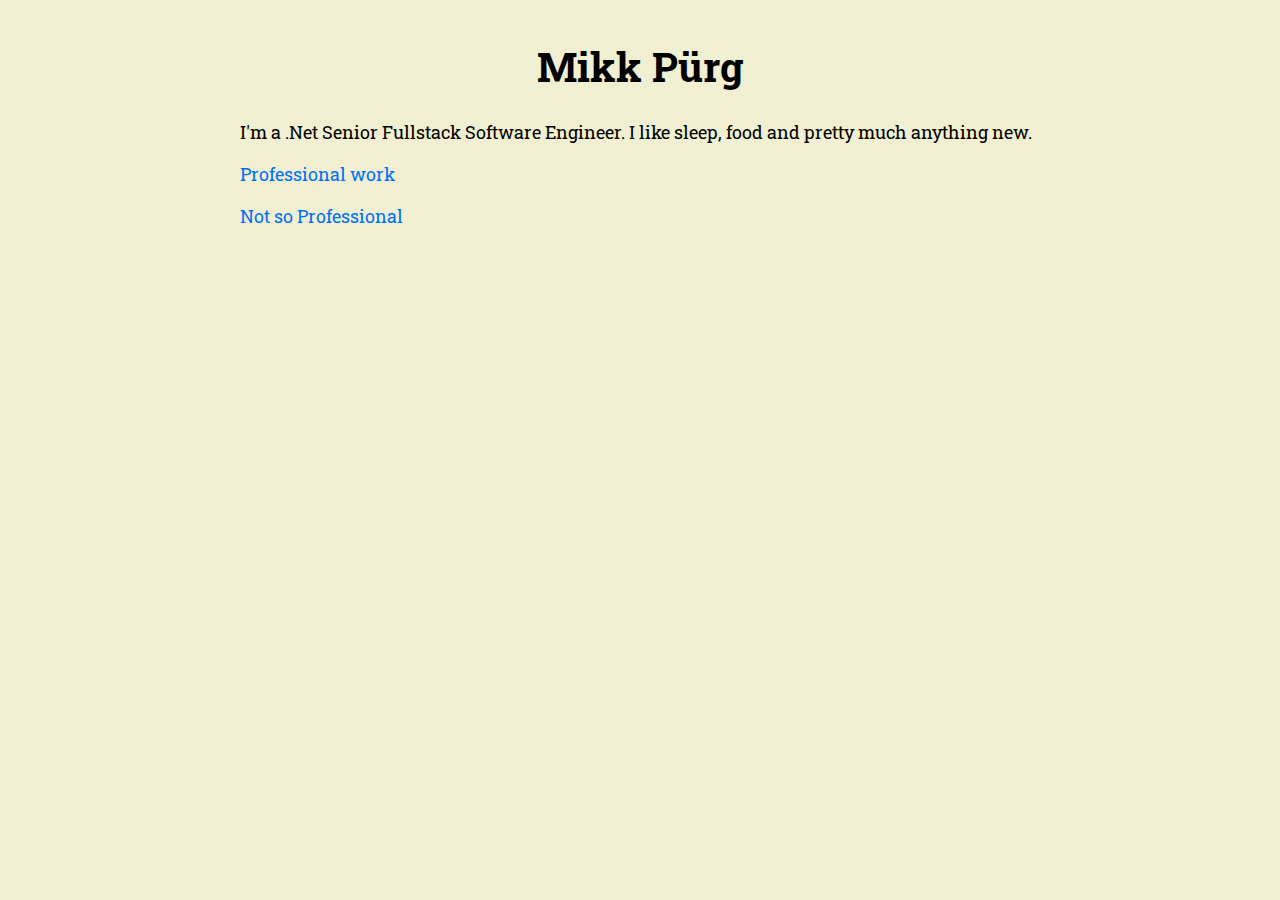
<file: index.html>
<!DOCTYPE html>
<html>
<head>
	<meta charset="utf-8" />
	<title>Life of Mikk</title>
	<link rel="preconnect" href="https://fonts.googleapis.com">
	<link rel="preconnect" href="https://fonts.gstatic.com" crossorigin>
	<link href="https://fonts.googleapis.com/css2?family=Roboto+Slab:wght@400;700&display=swap" rel="stylesheet">
	<link rel="stylesheet" href="/style.css">
</head>
<body>
	<div class="layout-container">
		<h1 class="heading">Mikk Pürg</h1>

		<p>I'm a .Net Senior Fullstack Software Engineer. I like sleep, food and pretty much anything new.</p>
		<p><a href="/career.html">Professional work</a></p>
		<p><a href="/fun.html">Not so Professional</a></p>
	</div>
</body>
</html>
</file>
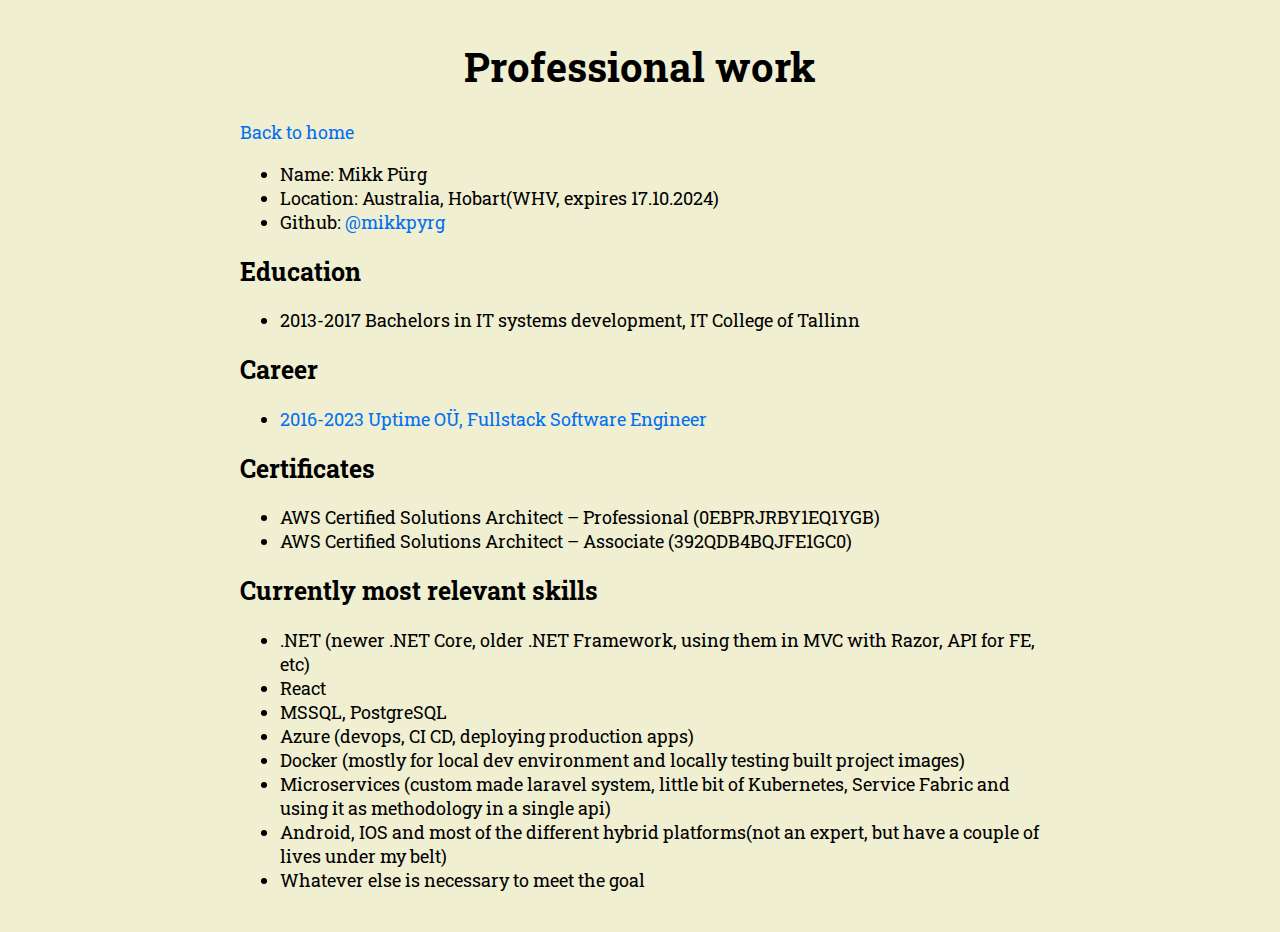
<file: career.html>
<!DOCTYPE html>
<html>
<head>
	<meta charset="utf-8" />
	<title>Life of Mikk</title>
	<link rel="preconnect" href="https://fonts.googleapis.com">
	<link rel="preconnect" href="https://fonts.gstatic.com" crossorigin>
	<link href="https://fonts.googleapis.com/css2?family=Roboto+Slab:wght@400;700&display=swap" rel="stylesheet">
	<link rel="stylesheet" href="/style.css">
</head>
<body>
	<div class="layout-container">
		<h1 class="heading">Professional work</h1>
		<p><a href="/index.html">Back to home</a></p>
		<ul>
			<li>Name: Mikk Pürg</li>
			<li>Location: Australia, Hobart(WHV, expires 17.10.2024)</li>
			<li>Github:  <a href="https://github.com/mikkpyrg" target="_blank" rel="noopener noreferrer" >@mikkpyrg</a></li>
		</ul>
		<h2 class="sub-heading">Education</h2>
		<ul>
			<li>2013-2017 Bachelors in IT systems development, IT College of Tallinn</li>
		</ul>
		<h2 class="sub-heading">Career</h2>
		<ul>
			<li><a href="/uptime.html">2016-2023 Uptime OÜ, Fullstack Software Engineer</a></li>
		</ul>
		<h2 class="sub-heading">Certificates</h2>
		<ul>
			<li>AWS Certified Solutions Architect – Professional (0EBPRJRBY1EQ1YGB)</li>
			<li>AWS Certified Solutions Architect – Associate (392QDB4BQJFE1GC0)</li>
		</ul>
		<h2 class="sub-heading">Currently most relevant skills</h2>
		<ul>
			<li>.NET (newer .NET Core, older .NET Framework, using them in MVC with Razor, API for FE, etc)</li>
			<li>React</li>
			<li>MSSQL, PostgreSQL</li>
			<li>Azure (devops, CI CD, deploying production apps)</li>
			<li>Docker (mostly for local dev environment and locally testing built project images)</li>
			<li>Microservices (custom made laravel system, little bit of Kubernetes, Service Fabric and using it as methodology in a single api)</li>
			<li>Android, IOS and most of the different hybrid platforms(not an expert, but have a couple of lives under my belt)</li>
			<li>Whatever else is necessary to meet the goal</li>
		</ul>
	</div>
</body>
</html>
</file>
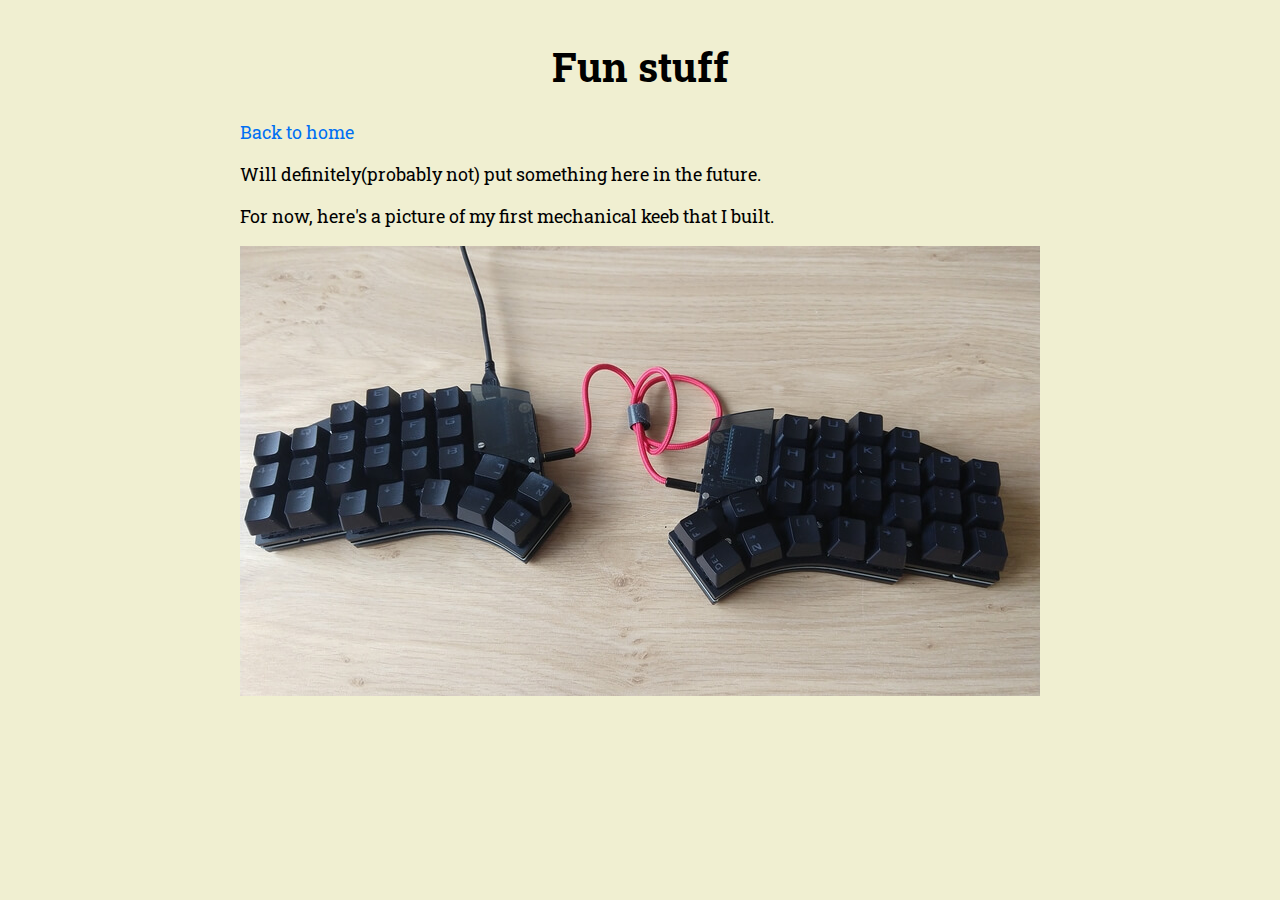
<file: fun.html>
<!DOCTYPE html>
<html>
<head>
	<meta charset="utf-8" />
	<title>Life of Mikk</title>
	<link rel="preconnect" href="https://fonts.googleapis.com">
	<link rel="preconnect" href="https://fonts.gstatic.com" crossorigin>
	<link href="https://fonts.googleapis.com/css2?family=Roboto+Slab:wght@400;700&display=swap" rel="stylesheet">
	<link rel="stylesheet" href="/style.css">
</head>
<body>
	<div class="layout-container">
		<h1 class="heading">Fun stuff</h1>
		<p><a href="/index.html">Back to home</a></p>
		<p>Will definitely(probably not) put something here in the future.</p>
		<p>For now, here's a picture of my first mechanical keeb that I built.</p>
		<img src="/keeb.jpg" title="Mechanical keyboard"/>
	</div>
</body>
</html>
</file>
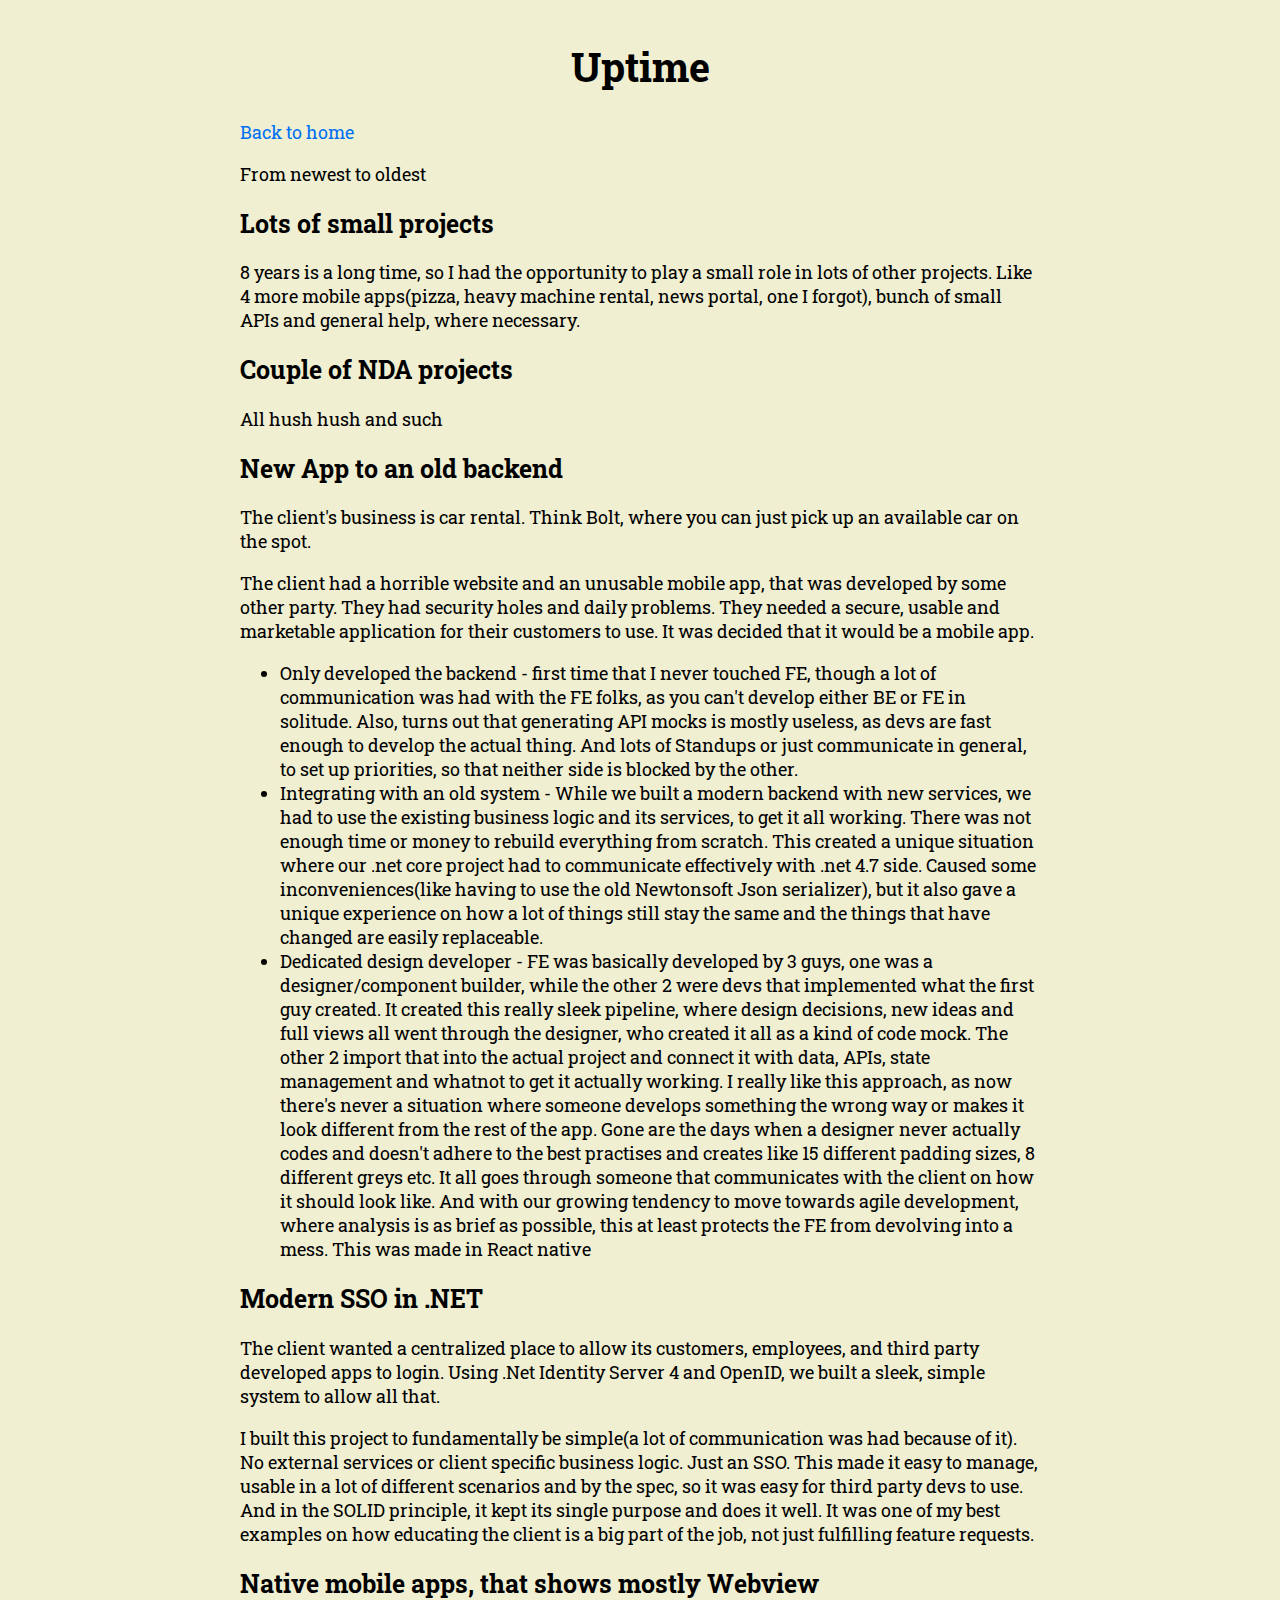
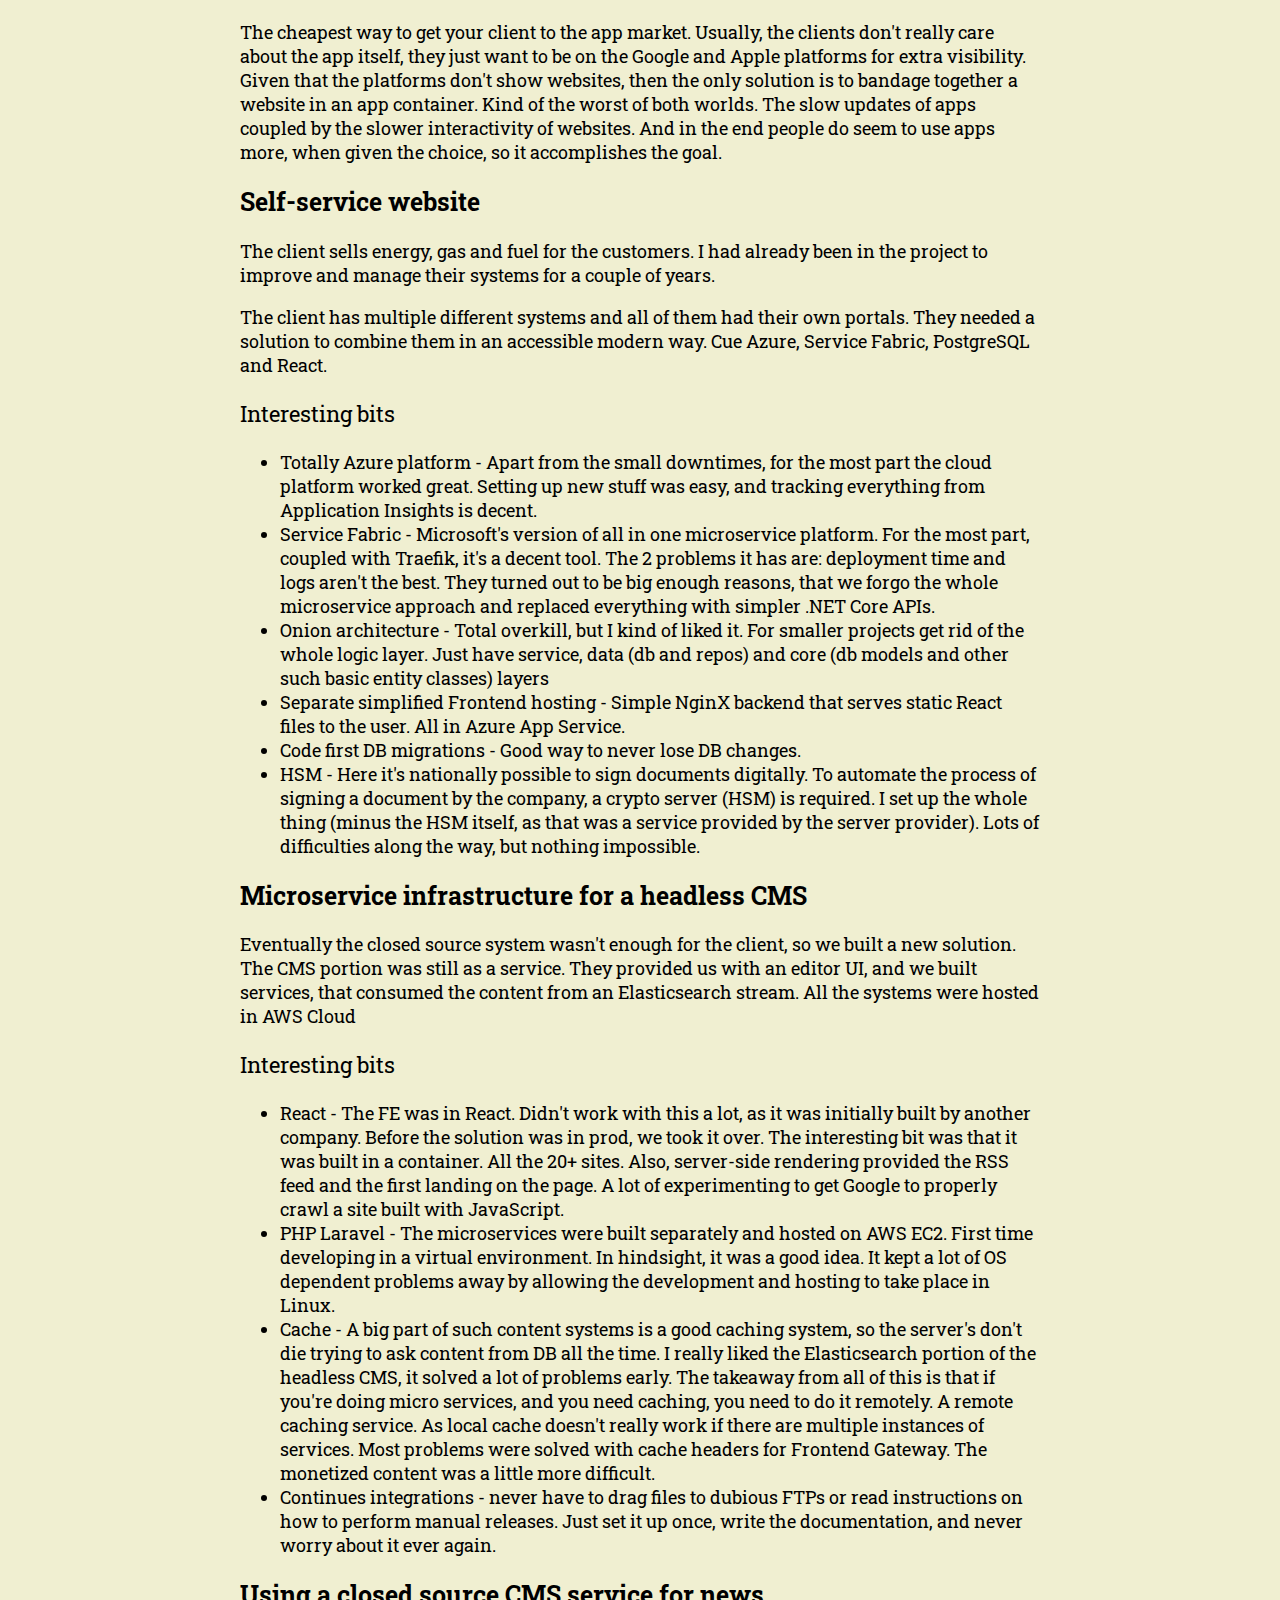
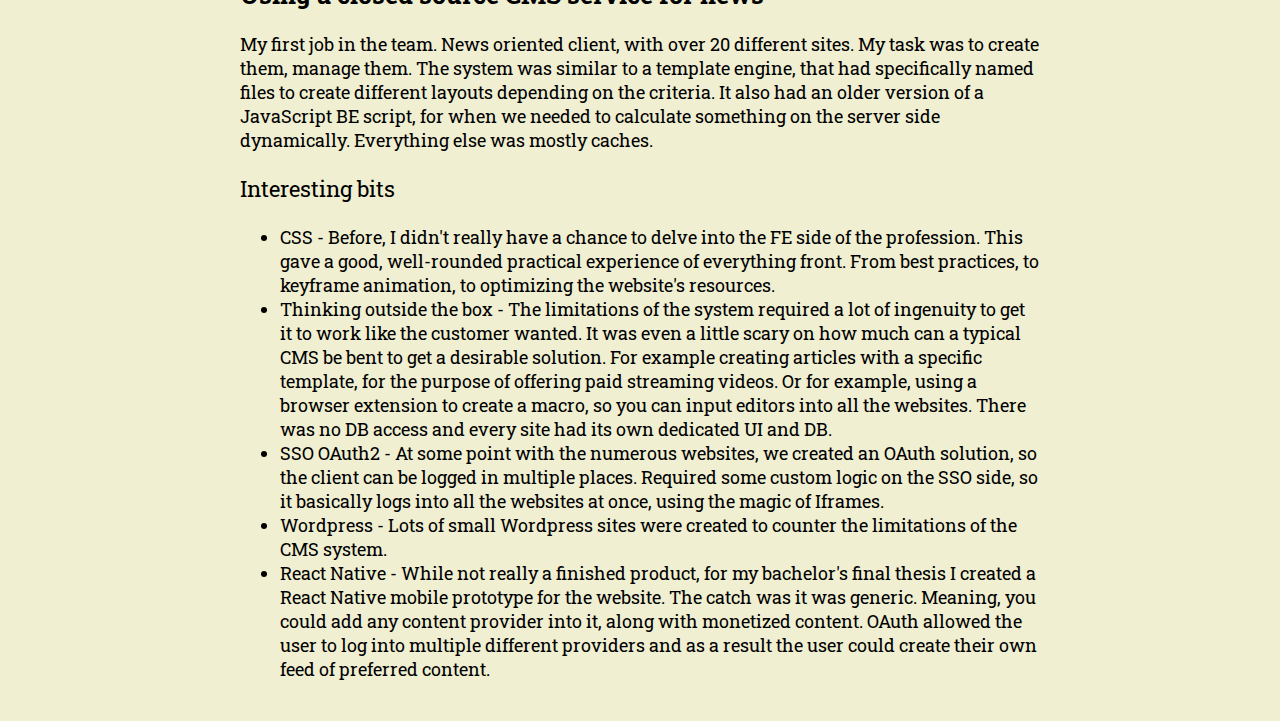
<file: uptime.html>
<!DOCTYPE html>
<html>
<head>
	<meta charset="utf-8" />
	<title>Life of Mikk</title>
	<link rel="preconnect" href="https://fonts.googleapis.com">
	<link rel="preconnect" href="https://fonts.gstatic.com" crossorigin>
	<link href="https://fonts.googleapis.com/css2?family=Roboto+Slab:wght@400;700&display=swap" rel="stylesheet">
	<link rel="stylesheet" href="/style.css">
</head>
<body>
	<div class="layout-container">
		<h1 class="heading">Uptime</h1>
		<p><a href="/index.html">Back to home</a></p>
		<p>From newest to oldest</p>

		<h2 class="sub-heading">Lots of small projects</h2>
		<p>8 years is a long time, so I had the opportunity to play a small role in lots of other projects. Like 4 more mobile apps(pizza, heavy machine rental, news portal, one I forgot), bunch of small APIs and general help, where necessary.</p>

		<h2 class="sub-heading">Couple of NDA projects</h2>
		<p>All hush hush and such</p>

		<h2 class="sub-heading">New App to an old backend</h2>
		<p>The client's business is car rental. Think Bolt, where you can just pick up an available car on the spot.</p>
		<p>The client had a horrible website and an unusable mobile app, that was developed by some other party. They had security holes and daily problems. They needed a secure, usable and marketable application for their customers to use. It was decided that it would be a mobile app.</p>
		<ul>
			<li>Only developed the backend - first time that I never touched FE, though a lot of communication was had with the FE folks, as you can't develop either BE or FE in solitude. Also, turns out that generating API mocks is mostly useless, as devs are fast enough to develop the actual thing. And lots of Standups or just communicate in general, to set up priorities, so that neither side is blocked by the other.</li>
			<li>Integrating with an old system - While we built a modern backend with new services, we had to use the existing business logic and its services, to get it all working. There was not enough time or money to rebuild everything from scratch. This created a unique situation where our .net core project had to communicate effectively with .net 4.7 side. Caused some inconveniences(like having to use the old Newtonsoft Json serializer), but it also gave a unique experience on how a lot of things still stay the same and the things that have changed are easily replaceable.</li>
			<li>Dedicated design developer - FE was basically developed by 3 guys, one was a designer/component builder, while the other 2 were devs that implemented what the first guy created. It created this really sleek pipeline, where design decisions, new ideas and full views all went through the designer, who created it all as a kind of code mock. The other 2 import that into the actual project and connect it with data, APIs, state management and whatnot to get it actually working. I really like this approach, as now there's never a situation where someone develops something the wrong way or makes it look different from the rest of the app. Gone are the days when a designer never actually codes and doesn't adhere to the best practises and creates like 15 different padding sizes, 8 different greys etc. It all goes through someone that communicates with the client on how it should look like. And with our growing tendency to move towards agile development, where analysis is as brief as possible, this at least protects the FE from devolving into a mess. This was made in React native</li>
		</ul>
		
		<h2 class="sub-heading">Modern SSO in .NET</h2>
		<p>The client wanted a centralized place to allow its customers, employees, and third party developed apps to login. Using .Net Identity Server 4 and OpenID, we built a sleek, simple system to allow all that.</p>
		<p>I built this project to fundamentally be simple(a lot of communication was had because of it). No external services or client specific business logic. Just an SSO. This made it easy to manage, usable in a lot of different scenarios and by the spec, so it was easy for third party devs to use. And in the SOLID principle, it kept its single purpose and does it well. It was one of my best examples on how educating the client is a big part of the job, not just fulfilling feature requests.</p>

		<h2 class="sub-heading">Native mobile apps, that shows mostly Webview</h2>
		<p>The cheapest way to get your client to the app market. Usually, the clients don't really care about the app itself, they just want to be on the Google and Apple platforms for extra visibility. Given that the platforms don't show websites, then the only solution is to bandage together a website in an app container. Kind of the worst of both worlds. The slow updates of apps coupled by the slower interactivity of websites. And in the end people do seem to use apps more, when given the choice, so it accomplishes the goal.</p>

		<h2 class="sub-heading">Self-service website</h2>
		<p>The client sells energy, gas and fuel for the customers. I had already been in the project to improve and manage their systems for a couple of years.</p>
		<p>The client has multiple different systems and all of them had their own portals. They needed a solution to combine them in an accessible modern way. Cue Azure, Service Fabric, PostgreSQL and React.</p>
		<h3 class="block-heading">Interesting bits</h2>
		<ul>
			<li>Totally Azure platform - Apart from the small downtimes, for the most part the cloud platform worked great. Setting up new stuff was easy, and tracking everything from Application Insights is decent.</li>
			<li>Service Fabric - Microsoft's version of all in one microservice platform. For the most part, coupled with Traefik, it's a decent tool. The 2 problems it has are: deployment time and logs aren't the best. They turned out to be big enough reasons, that we forgo the whole microservice approach and replaced everything with simpler .NET Core APIs.</li>
			<li>Onion architecture - Total overkill, but I kind of liked it. For smaller projects get rid of the whole logic layer. Just have service, data (db and repos) and core (db models and other such basic entity classes) layers</li>
			<li>Separate simplified Frontend hosting - Simple NginX backend that serves static React files to the user. All in Azure App Service.</li>
			<li>Code first DB migrations - Good way to never lose DB changes.</li>
			<li>HSM - Here it's nationally possible to sign documents digitally. To automate the process of signing a document by the company, a crypto server (HSM) is required. I set up the whole thing (minus the HSM itself, as that was a service provided by the server provider). Lots of difficulties along the way, but nothing impossible.</li>
		</ul>


		<h2 class="sub-heading">Microservice infrastructure for a headless CMS</h2>
		<p>Eventually the closed source system wasn't enough for the client, so we built a new solution. The CMS portion was still as a service. They provided us with an editor UI, and we built services, that consumed the content from an Elasticsearch stream. All the systems were hosted in AWS Cloud</p>
		<h3 class="block-heading">Interesting bits</h2>
		<ul>
			<li>React - The FE was in React. Didn't work with this a lot, as it was initially built by another company. Before the solution was in prod, we took it over. The interesting bit was that it was built in a container. All the 20+ sites. Also, server-side rendering provided the RSS feed and the first landing on the page. A lot of experimenting to get Google to properly crawl a site built with JavaScript.</li>
			<li>PHP Laravel - The microservices were built separately and hosted on AWS EC2. First time developing in a virtual environment. In hindsight, it was a good idea. It kept a lot of OS dependent problems away by allowing the development and hosting to take place in Linux.</li>
			<li>Cache - A big part of such content systems is a good caching system, so the server's don't die trying to ask content from DB all the time. I really liked the Elasticsearch portion of the headless CMS, it solved a lot of problems early. The takeaway from all of this is that if you're doing micro services, and you need caching, you need to do it remotely. A remote caching service. As local cache doesn't really work if there are multiple instances of services. Most problems were solved with cache headers for Frontend Gateway. The monetized content was a little more difficult.</li>
			<li>Continues integrations - never have to drag files to dubious FTPs or read instructions on how to perform manual releases. Just set it up once, write the documentation, and never worry about it ever again.</li>
		</ul>

		<h2 class="sub-heading">Using a closed source CMS service for news</h2>
		<p>My first job in the team. News oriented client, with over 20 different sites. My task was to create them, manage them. The system was similar to a template engine, that had specifically named files to create different layouts depending on the criteria. It also had an older version of a JavaScript BE script, for when we needed to calculate something on the server side dynamically. Everything else was mostly caches.</p>
		<h3 class="block-heading">Interesting bits</h2>
		<ul>
			<li>CSS - Before, I didn't really have a chance to delve into the FE side of the profession. This gave a good, well-rounded practical experience of everything front. From best practices, to keyframe animation, to optimizing the website's resources.</li>
			<li>Thinking outside the box - The limitations of the system required a lot of ingenuity to get it to work like the customer wanted. It was even a little scary on how much can a typical CMS be bent to get a desirable solution. For example creating articles with a specific template, for the purpose of offering paid streaming videos. Or for example, using a browser extension to create a macro, so you can input editors into all the websites. There was no DB access and every site had its own dedicated UI and DB.</li>
			<li>SSO OAuth2 - At some point with the numerous websites, we created an OAuth solution, so the client can be logged in multiple places. Required some custom logic on the SSO side, so it basically logs into all the websites at once, using the magic of Iframes.</li>
			<li>Wordpress - Lots of small Wordpress sites were created to counter the limitations of the CMS system.</li>
			<li>React Native - While not really a finished product, for my bachelor's final thesis I created a React Native mobile prototype for the website. The catch was it was generic. Meaning, you could add any content provider into it, along with monetized content. OAuth allowed the user to log into multiple different providers and as a result the user could create their own feed of preferred content.</li>
		</ul>
	</div>
</body>
</html>
</file>
<file: style.css>
html {
	font-family: 'Roboto Slab', serif;
	background-color: #f0efd1;
}
.layout-container {
	max-width: 800px;
	margin: 40px auto;
}

.heading {
	font-size: 40px;
	text-align: center;
	font-weight: bold;
}

.sub-heading {
	font-size: 25px;
	font-weight: bold;
}
.block-heading {
	font-size: 22px;
	font-weight: normal;
}
p {
	font-size: 18px;
}

a {
	color: #0070f3;
	text-decoration: none;
}
a:hover {
	text-decoration: underline;
}

img {
	max-width: 100%;
}
ul {
	font-size: 18px;
}
</file>
